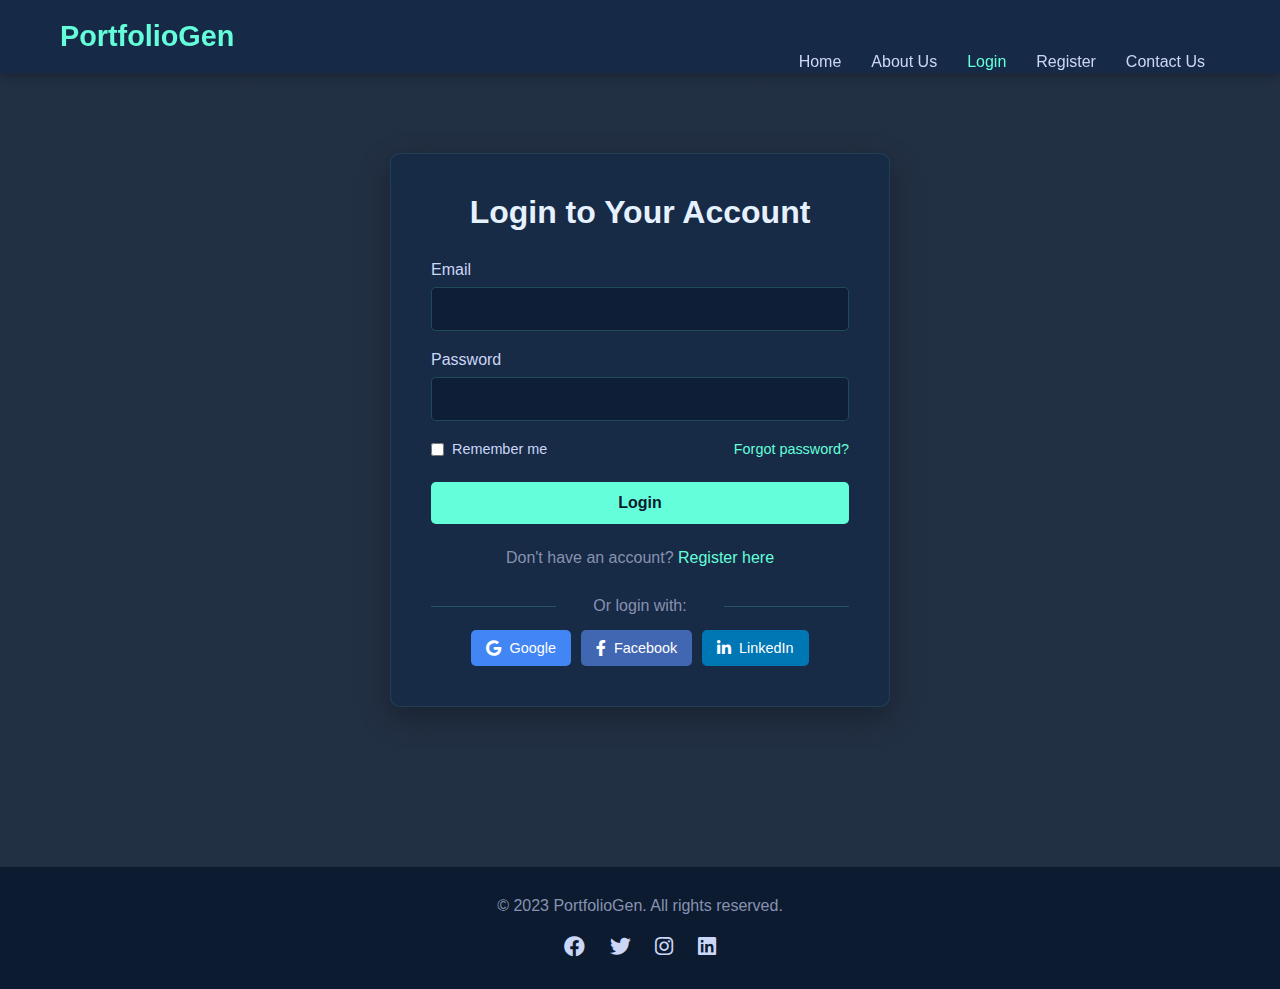
<file: login.html>
<!DOCTYPE html>
<html lang="en">
<head>
    <meta charset="UTF-8">
    <meta name="viewport" content="width=device-width, initial-scale=1.0">
    <title>Login | Portfolio Generator</title>
    <link rel="stylesheet" href="https://cdnjs.cloudflare.com/ajax/libs/font-awesome/6.0.0-beta3/css/all.min.css">
    <style>
        * {
            margin: 0;
            padding: 0;
            box-sizing: border-box;
            font-family: 'Segoe UI', Tahoma, Geneva, Verdana, sans-serif;
        }
        
        body {
            background: linear-gradient(rgba(10, 25, 47, 0.9), rgba(10, 25, 47, 0.9)), 
                        url('https://images.unsplash.com/photo-1454165804606-c3d57bc86b40?ixlib=rb-1.2.1&auto=format&fit=crop&w=1350&q=80') no-repeat center center fixed;
            background-size: cover;
            color: #f0f0f0;
            min-height: 100vh;
        }
        
        header {
            background-color: rgba(21, 41, 71, 0.9);
            padding: 20px 0;
            position: sticky;
            top: 0;
            z-index: 100;
            box-shadow: 0 2px 10px rgba(0, 0, 0, 0.3);
        }
        
        .container {
            max-width: 1200px;
            margin: 0 auto;
            padding: 0 20px;
        }
        
        .logo {
            font-size: 1.8rem;
            font-weight: 700;
            color: #64ffda;
            display: inline-block;
        }
        
        nav ul {
            display: flex;
            list-style: none;
            float: right;
        }
        
        nav ul li a {
            color: #ccd6f6;
            text-decoration: none;
            padding: 10px 15px;
            font-weight: 500;
            transition: all 0.3s ease;
        }
        
        nav ul li a:hover, nav ul li a.active {
            color: #64ffda;
        }
        
        .auth-section {
            padding: 80px 0;
        }
        
        .auth-form {
            background: rgba(21, 41, 71, 0.8);
            padding: 40px;
            border-radius: 10px;
            box-shadow: 0 10px 30px rgba(0, 0, 0, 0.3);
            max-width: 500px;
            margin: 0 auto;
            border: 1px solid rgba(100, 255, 218, 0.1);
        }
        
        .auth-form h2 {
            font-size: 2rem;
            margin-bottom: 30px;
            color: #e6f1ff;
            text-align: center;
        }
        
        .form-group {
            margin-bottom: 20px;
        }
        
        .form-group label {
            display: block;
            margin-bottom: 8px;
            color: #ccd6f6;
            font-weight: 500;
        }
        
        .form-group input {
            width: 100%;
            padding: 12px 15px;
            border-radius: 5px;
            border: 1px solid rgba(100, 255, 218, 0.2);
            background: rgba(10, 25, 47, 0.7);
            color: #e6f1ff;
            font-size: 1rem;
            transition: all 0.3s ease;
        }
        
        .form-group input:focus {
            outline: none;
            border-color: #64ffda;
            box-shadow: 0 0 0 2px rgba(100, 255, 218, 0.2);
        }
        
        .form-options {
            display: flex;
            justify-content: space-between;
            align-items: center;
            margin-bottom: 25px;
        }
        
        .remember-me {
            display: flex;
            align-items: center;
        }
        
        .remember-me input {
            margin-right: 8px;
        }
        
        .remember-me label {
            color: #ccd6f6;
            font-size: 0.9rem;
        }
        
        .forgot-password {
            color: #64ffda;
            font-size: 0.9rem;
            text-decoration: none;
            transition: all 0.3s ease;
        }
        
        .forgot-password:hover {
            text-decoration: underline;
        }
        
        .btn {
            display: inline-block;
            padding: 12px 25px;
            border-radius: 5px;
            text-decoration: none;
            font-weight: 600;
            transition: all 0.3s ease;
            cursor: pointer;
            border: none;
            font-size: 1rem;
            width: 100%;
        }
        
        .btn-primary {
            background-color: #64ffda;
            color: #0a192f;
        }
        
        .btn-primary:hover {
            background-color: #52e0c4;
        }
        
        .auth-footer {
            text-align: center;
            margin-top: 25px;
            color: #8892b0;
        }
        
        .auth-footer a {
            color: #64ffda;
            text-decoration: none;
            transition: all 0.3s ease;
        }
        
        .auth-footer a:hover {
            text-decoration: underline;
        }
        
        .social-login {
            margin-top: 30px;
            text-align: center;
        }
        
        .social-login p {
            color: #8892b0;
            margin-bottom: 15px;
            position: relative;
        }
        
        .social-login p::before,
        .social-login p::after {
            content: "";
            display: inline-block;
            width: 30%;
            height: 1px;
            background: rgba(100, 255, 218, 0.2);
            position: absolute;
            top: 50%;
        }
        
        .social-login p::before {
            left: 0;
        }
        
        .social-login p::after {
            right: 0;
        }
        
        .social-buttons {
            display: flex;
            gap: 10px;
            justify-content: center;
        }
        
        .btn-social {
            padding: 10px 15px;
            border-radius: 5px;
            display: flex;
            align-items: center;
            gap: 8px;
            font-weight: 500;
            transition: all 0.3s ease;
            border: none;
            cursor: pointer;
            font-size: 0.9rem;
        }
        
        .btn-social i {
            font-size: 1rem;
        }
        
        .btn-social.google {
            background-color: #4285F4;
            color: white;
        }
        
        .btn-social.google:hover {
            background-color: #357ae8;
        }
        
        .btn-social.facebook {
            background-color: #4267B2;
            color: white;
        }
        
        .btn-social.facebook:hover {
            background-color: #365899;
        }
        
        .btn-social.linkedin {
            background-color: #0077B5;
            color: white;
        }
        
        .btn-social.linkedin:hover {
            background-color: #006097;
        }
        
        footer {
            background-color: rgba(10, 25, 47, 0.9);
            padding: 30px 0;
            text-align: center;
            margin-top: 80px;
        }
        
        footer p {
            color: #8892b0;
            margin-bottom: 20px;
        }
        
        .social-links a {
            color: #ccd6f6;
            font-size: 1.3rem;
            margin: 0 10px;
            transition: all 0.3s ease;
        }
        
        .social-links a:hover {
            color: #64ffda;
        }
        
        @media (max-width: 768px) {
            .social-buttons {
                flex-direction: column;
            }
            
            .btn-social {
                justify-content: center;
            }
        }
    </style>
</head>
<body>
    <header>
        <div class="container">
            <h1 class="logo">PortfolioGen</h1>
            <nav>
                <ul>
                    <li><a href="index.html">Home</a></li>
                    <li><a href="about.html">About Us</a></li>
                    <li><a href="login.html" class="active">Login</a></li>
                    <li><a href="register.html">Register</a></li>
                    <li><a href="contact.html">Contact Us</a></li>
                </ul>
            </nav>
        </div>
    </header>

    <section class="auth-section">
        <div class="container">
            <div class="auth-form">
                <h2>Login to Your Account</h2>
                <form id="loginForm">
                    <div class="form-group">
                        <label for="email">Email</label>
                        <input type="email" id="email" name="email" required>
                    </div>
                    <div class="form-group">
                        <label for="password">Password</label>
                        <input type="password" id="password" name="password" required>
                    </div>
                    <div class="form-options">
                        <div class="remember-me">
                            <input type="checkbox" id="remember" name="remember">
                            <label for="remember">Remember me</label>
                        </div>
                        <a href="#" class="forgot-password">Forgot password?</a>
                    </div>
                    <button type="submit" class="btn btn-primary">Login</button>
                </form>
                <div class="auth-footer">
                    <p>Don't have an account? <a href="register.html">Register here</a></p>
                </div>
                <div class="social-login">
                    <p>Or login with:</p>
                    <div class="social-buttons">
                        <button class="btn-social google" onclick="window.location.href='/auth/google'">
                            <i class="fab fa-google"></i> Google
                        </button>
                        <button class="btn-social facebook" onclick="window.location.href='/auth/facebook'">
                            <i class="fab fa-facebook-f"></i> Facebook
                        </button>
                        <button class="btn-social linkedin" onclick="window.location.href='/auth/linkedin'">
                            <i class="fab fa-linkedin-in"></i> LinkedIn
                        </button>
                    </div>
                </div>
            </div>
        </div>
    </section>

    <footer>
        <div class="container">
            <p>&copy; 2023 PortfolioGen. All rights reserved.</p>
            <div class="social-links">
                <a href="#"><i class="fab fa-facebook"></i></a>
                <a href="#"><i class="fab fa-twitter"></i></a>
                <a href="#"><i class="fab fa-instagram"></i></a>
                <a href="#"><i class="fab fa-linkedin"></i></a>
            </div>
        </div>
    </footer>

    <script>
        document.getElementById('loginForm').addEventListener('submit', function(e) {
            e.preventDefault();
            // Add your login logic here
            const email = document.getElementById('email').value;
            const password = document.getElementById('password').value;
            const remember = document.getElementById('remember').checked;
            
            console.log('Login attempt with:', { email, password, remember });
            // In a real app, you would send this to your backend
            alert('Login functionality would be implemented here');
        });
        
        // Social login functions (would be connected to your authentication system)
        function googleLogin() {
            console.log('Redirecting to Google OAuth');
            // window.location.href = '/auth/google';
        }
        
        function facebookLogin() {
            console.log('Redirecting to Facebook OAuth');
            // window.location.href = '/auth/facebook';
        }
        
        function linkedinLogin() {
            console.log('Redirecting to LinkedIn OAuth');
            // window.location.href = '/auth/linkedin';
        }
    </script>
</body>
</html>
</file>
